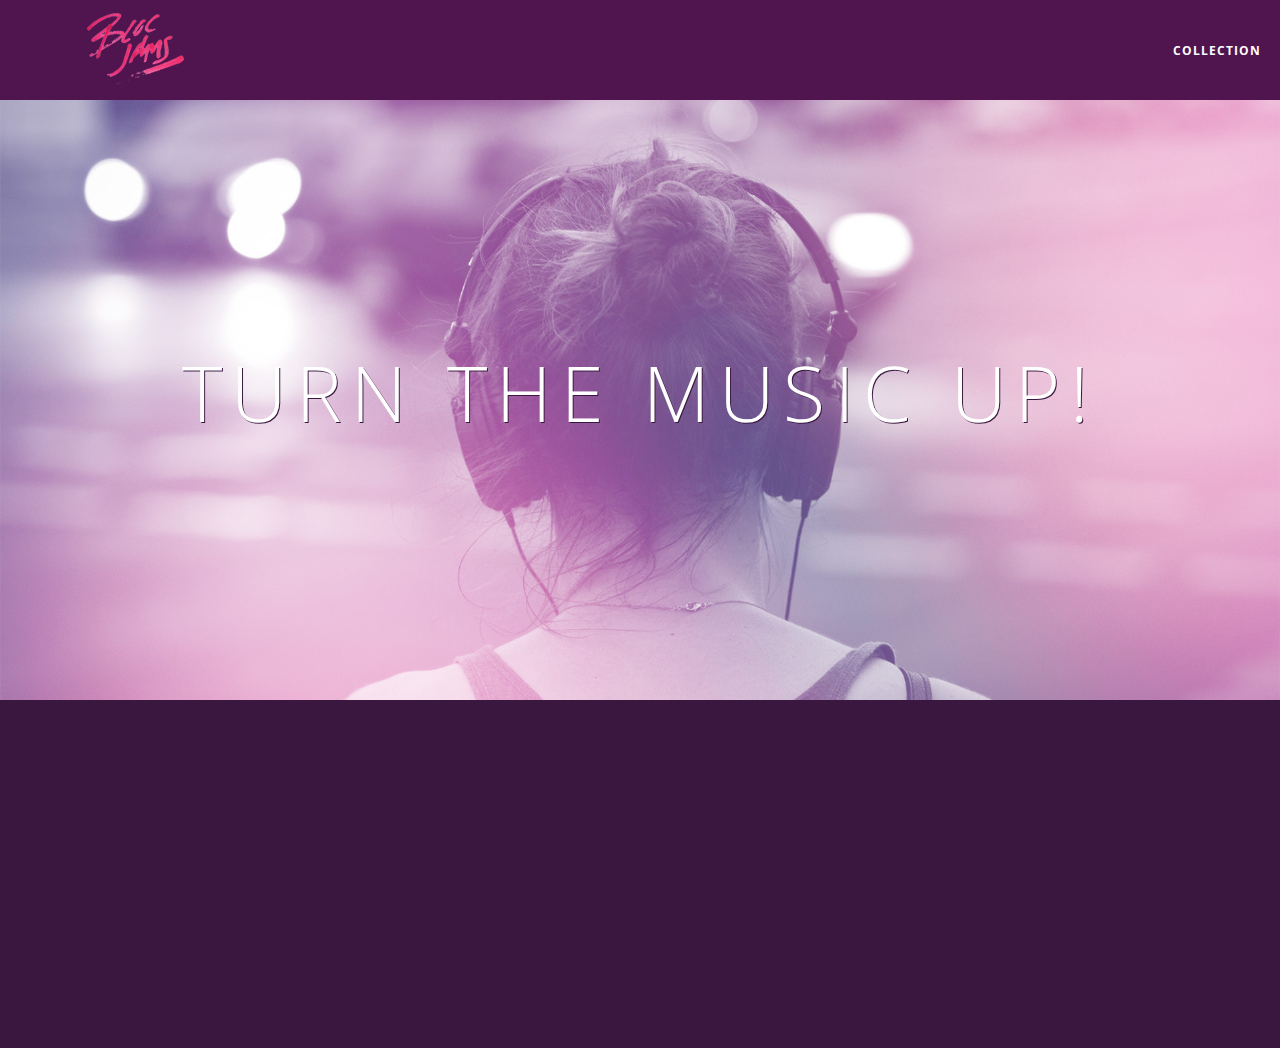
<file: index.html>
<!DOCTYPE html>
<html>
<head>
    
    <title>Bloc Jams</title>
    <meta name="viewport" content="width=device-width, initial-scale=1">
    <link rel="stylesheet" type="text/css" href="http://fonts.googleapis.com/css?family=Open+Sans:400,800,600,700,300">
    <link rel="stylesheet" type="text/css" href="http://code.ionicframework.com/ionicons/2.0.1/css/ionicons.min.css">
    <link rel="stylesheet" type="text/css" href="/styles/normalize.css">
    <link rel="stylesheet" type="text/css" href="styles/main.css">
    <link rel="stylesheet" type="text/css" href="styles/landing.css">
    
</head>
    
<body class="landing">
    
    <nav class="navbar"><!-- navigation bar -->
        <a href="index.html" class="logo">
            <img src="assets/images/bloc_jams_logo.png" alt="bloc jams logo" class="logo">
        </a>
        <div class="links-container">
            <a href="collection.html" class="navbar-link">Collection</a>
        </div>
    </nav>
    
    <header class="hero-content"> <!-- hero content -->
        <h1 class="hero-title">Turn the music up!</h1>
    </header>
    
    <section class="selling-points container clearfix"><!-- selling points -->
        <article class="point column third">
            <span class="ion-music-note"></span>
            <h5 class="point-title">Choose your music</h5>
            <p class="point-description">The world is full of music; why should you have to listen to music that someone else chose?</p>
        </article>
        
        <article class="point column third">
            <span class="ion-radio-waves"></span>
            <h5 class="point-title">Unlimited, streaming, ad-free</h5>
            <p class="point-description">No arbitrary limits. No distractions.</p>
        </article>
        
        <article class="point column third">
            <span class="ion-iphone"></span>
            <h5 class="point-title">Mobile enabled</h5>
            <p class="point-description">Listen to your music on the go. This streaming service is available on all mobile platforms.</p>
        </article>
    </section>
    
    <script src="https://code.jquery.com/jquery-2.1.3.min.js"></script>
    <script src="scripts/landing.js"></script>
</body>

</html>
</file>
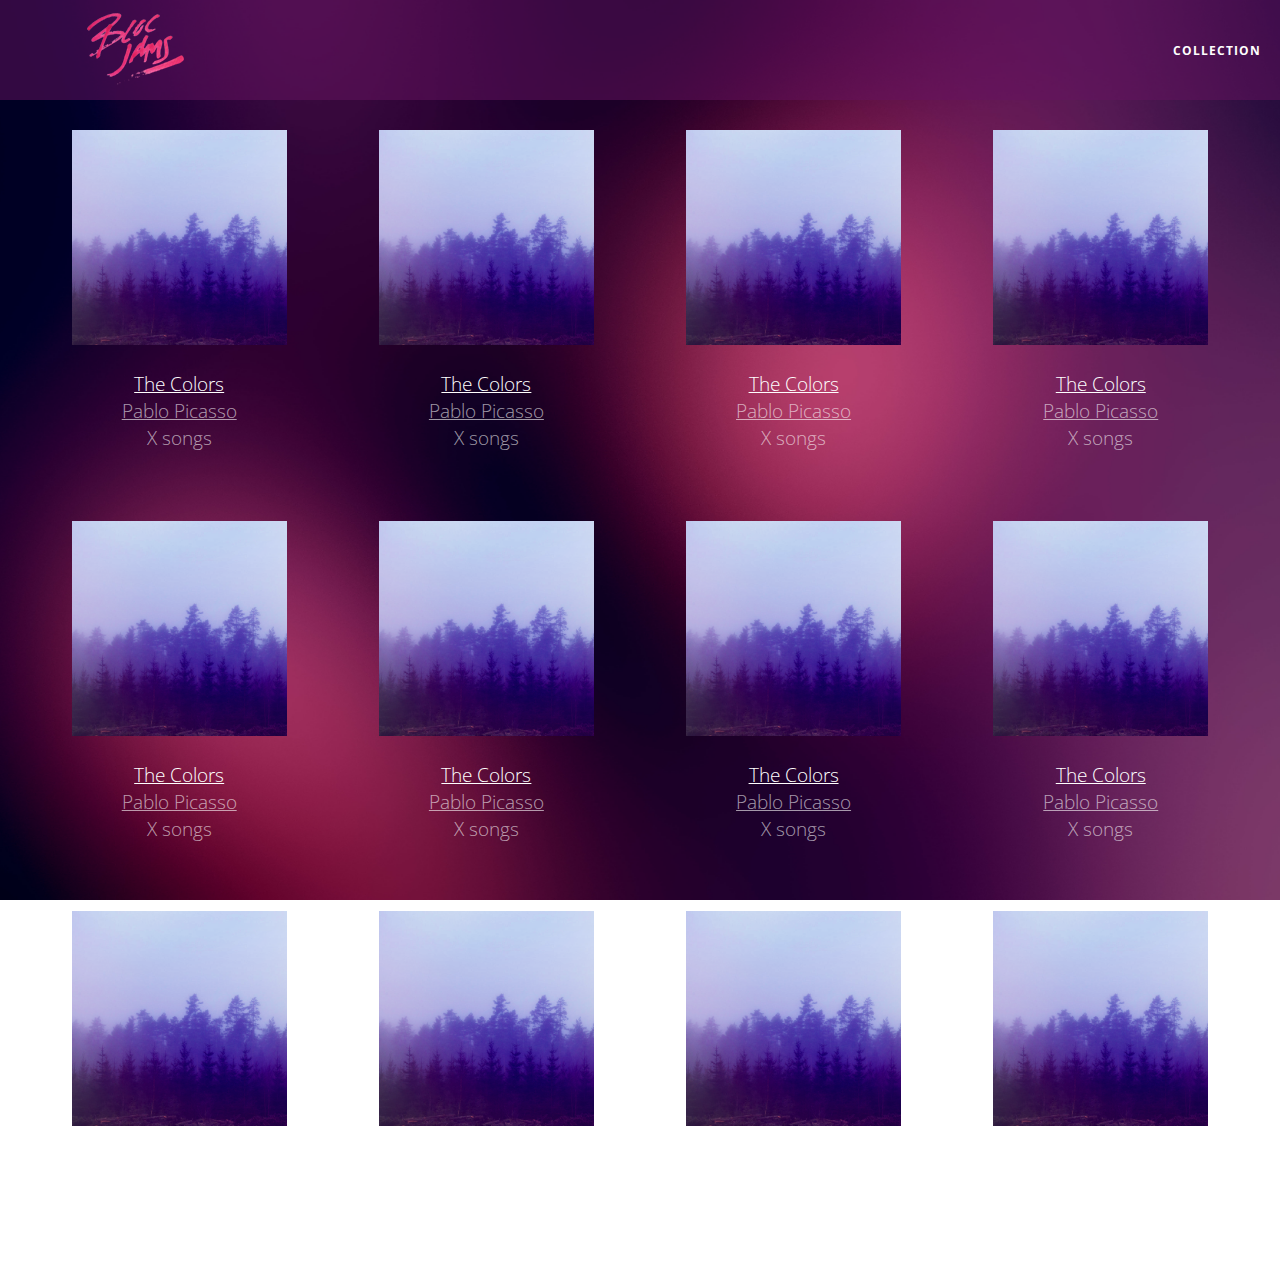
<file: collection.html>
<!DOCTYPE html>
<html>
    <head>
        <title>Bloc Jams</title>
        <meta name="viewport" content="width=device-width, initial-scale=1">
        <link rel="stylesheet" type="text/css" href="http://fonts.googleapis.com/css?family=Open+Sans:400,800,600,700,300">
        <link rel="stylesheet" type="text/css" href="http://code.ionicframework.com/ionicons/2.0.1/css/ionicons.min.css">
        <link rel="stylesheet" type="text/css" href="styles/normalize.css">
        <link rel="stylesheet" type="text/css" href="styles/main.css">
        <link rel="stylesheet" type="text/css" href="styles/collection.css">
    </head>
    
    <body class="collection">
        
        <nav class="navbar"><!-- navigation bar -->
            <a href="index.html" class="logo">
                <img src="assets/images/bloc_jams_logo.png" alt="bloc jams logo" class="logo">
            </a>
            <div class="links-container">
                <a href="collection.html" class="navbar-link">Collection</a>
            </div>
        </nav>
        
        <section class="album-covers container clearfix">
        <!--got replaced with dynamic JS template, see in collection.js-->
        </section>
        
        <script src="https://code.jquery.com/jquery-2.1.3.min.js"></script>
        <script src="scripts/collection.js"></script>
    </body>
</html>
</file>
<file: styles/main.css>
/* ===== GENERAL ===== */ 

html {
     height: 100%;
 }
 
 body {
     font-family: 'Open Sans'; 
     color: white;
     min-height: 100%;
 }

*, *:before, *:after {
    -moz-box-sizing: border-box;
    -webkit-box-sizing: border-box; 
    box-sizing: border-box; 
}

/* ===== NAVIGATION ===== */

.navbar {
    position: relative;
    padding: 0.5rem;
    background-color: rgba(101,18,95,0.5);
    z-index: 1;
}

.navbar .logo {
    position: relative;
    left: 2rem;
    cursor: pointer;
}

.navbar .links-container {
    display: table;
    position: absolute;
    top: 0;
    right: 0;
    height: 100px;
    color: white;
    text-decoration: none;
}

.links-container .navbar-link {
    display: table-cell;
    position: relative;
    height: 100%;
    padding-left: 1rem;
    padding-right: 1rem; 
    vertical-align: middle;
    color: white;
    font-size: 0.625rem;
    letter-spacing: 0.05rem;
    font-weight: 700;
    text-transform: uppercase;
    text-decoration: none;
    cursor: pointer;
}

.links-container .navbar-link:hover {
    color: rgb(233,50,117);
}


/* ===== MEDIA ===== */

/* Medium and small screens (640px) */
@media (min-width: 40rem) {
    html { font-size: 112% }
    
    .column {
        float: left;
        padding-left: 1rem;
        padding-right: 1rem; 
    }
    
    .column.full { width: 100%; }
    .column.two-thrid { width: 66.7%; }
    .column.half { width: 50%; }
    .column.third { width: 33.3%; }
    .column.fourth { width: 25%; }
    .column.flow-opposite { float: right; }
}

/* Large screens (1024px) */
@media (min-width: 64rem){
    html { font-size: 120% }
}

/* ===== CONTENT ===== */

.container {
    margin: 0 auto; /* auto will center the element when a width is fixed */
    max-width: 64rem;
}

.clearfix:before,
.clearfix:after {
    content: " ";
    display: table;
}

.clearfix:after {
    clear:both; 
}

.container.narrow {
    max-width: 56rem;
}
</file>
<file: styles/landing.css>
body.landing {
     background-color: rgb(58,23,63); 
 }

.hero-content {
    position: relative;
    min-height: 600px;
    background-image: url(../assets/images/bloc_jams_bg.jpg);
    background-repeat: no-repeat;
    background-position: center center;
    background-size: cover;
}

.hero-content .hero-title {
    position: absolute;
    top: 40%;
    -webkit-transform: translateY(-50%);
    -moz-transform: translateY(-50%);
    -ms-transform: translateY(-50%); 
    transform: translateY(-50%);
    width: 100%;
    text-align: center;
    font-size: 4rem;
    font-weight: 300;
    text-transform: uppercase;
    letter-spacing: 0.5rem;
    text-shadow: 1px 1px 0px rgb(58,23,63); 
}

.selling-points {
    position: relative;
}

.point {
    position: relative;
    padding: 2rem;
    text-align: center;
    opacity: 0; 
    -webkit-transform: scaleX(0.9) translateY(3rem);
    -moz-transform: scaleX(0.9) translateY(3rem);
    transform: scaleX(0.9) translateY(3rem);
    -webkit-transition: all 0.25s ease-in-out;
    -moz-transition: all 0.25s ease-in-out;
    transition: all 0.25s ease-in-out;
    -webkit-transition-delay: 0.3s;
    -moz-transition-delay: 0.3s;
    transition-delay: 0.3s;
}

.point .point-title {
    font-size: 1.25rem;
}

.ion-music-note,
.ion-radio-waves,
.ion-iphone {
    color: rgb(233,50,117);
    font-size: 5rem; 
}
</file>
<file: styles/collection.css>
body.collection {
    background-image: url(../assets/images/blurred_backgrounds/blur_bg_2.jpg);
    background-repeat: no-repeat;
    background-attachment: fixed;
    background-position: center center;
    background-size: cover; 
}

.album-covers {
    position: relative;
}

.collection-album-container {
    position: relative;
    margin-top: 30px;
    margin-bottom: 20px;
    text-align: center;
}

.collection-album-container .caption {
    margin-top: 10px;
}

.collection-album-container .caption p {
    font-size: 1rem;
    font-weight: 300;
    color: rgba(255,255,255, 0.6);
}

.collection-album-container .caption p a {
    color: rgba(255,255,255,0.6);
}

.collection-album-container .caption p a.album-name {
    color: white; 
}

.collection-album-container img {
    width: 80%; 
}
</file>
